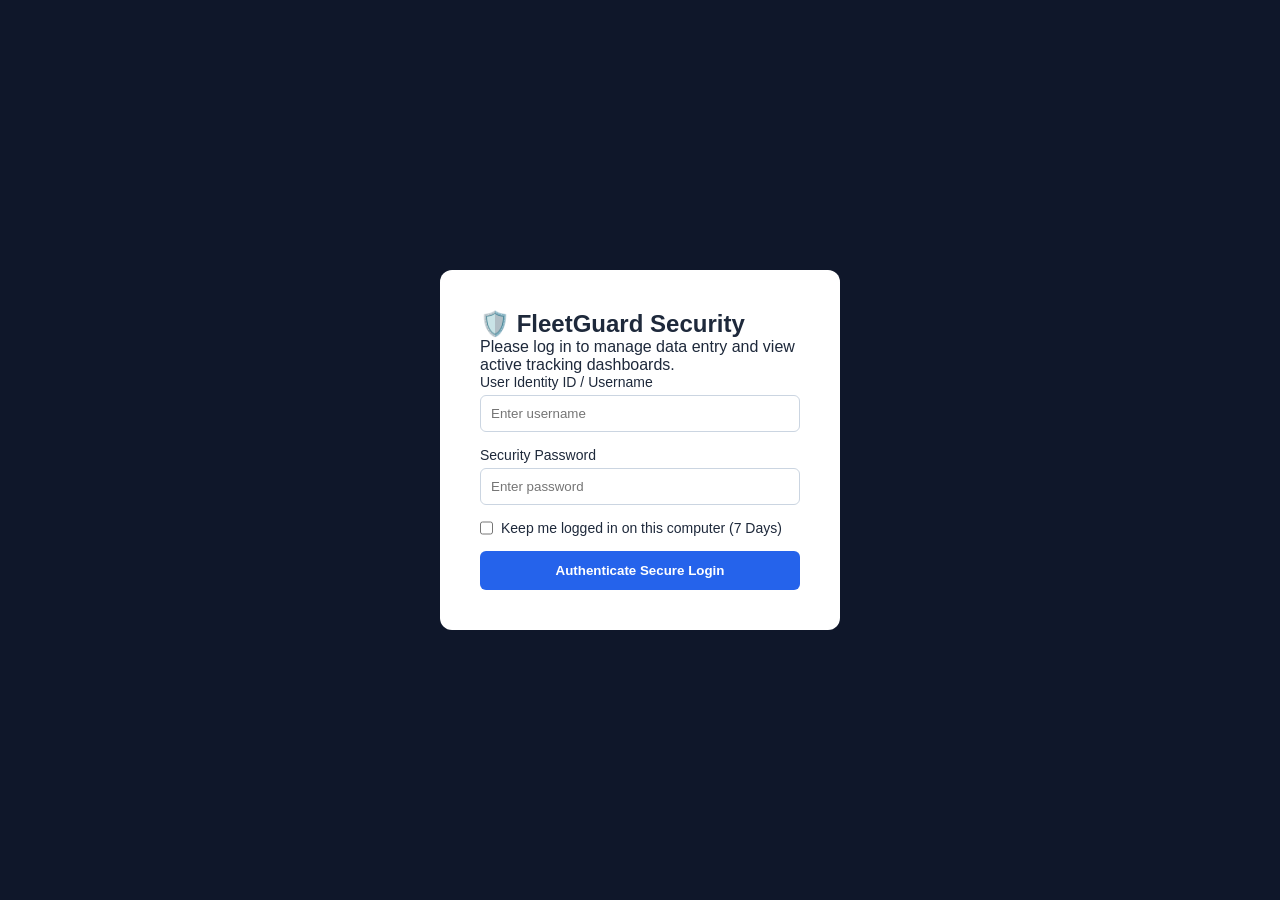
<file: login.html>
<!DOCTYPE html>
<html lang="en">
<head>
    <meta charset="UTF-8">
    <meta name="viewport" content="width=device-width, initial-scale=1.0">
    <title>Login - Fleet Compliance Guard</title>
    <link rel="stylesheet" href="style.css">
</head>
<body class="login-body">
    <div class="login-container">
        <h2>🛡️ FleetGuard Security</h2>
        <p>Please log in to manage data entry and view active tracking dashboards.</p>
        <form action="/api/auth/login" method="POST">
            <div class="form-group"><label>User Identity ID / Username</label><input type="text" name="username" placeholder="Enter username" required></div>
            <div class="form-group"><label>Security Password</label><input type="password" name="password" placeholder="Enter password" required></div>
            <div class="form-group-checkbox"><input type="checkbox" id="remember_me" name="remember_me"><label for="remember_me">Keep me logged in on this computer (7 Days)</label></div>
            <button type="submit" class="btn-submit">Authenticate Secure Login</button>
        </form>
    </div>
</body>
</html>
</file>
<file: style.css>
* { margin: 0; padding: 0; box-sizing: border-box; font-family: 'Segoe UI', Arial, sans-serif; }
body { display: flex; background: #f1f5f9; color: #1e293b; }
.sidebar { width: 260px; height: 100vh; background: #0f172a; color: white; padding: 25px; position: fixed; }
.sidebar h2 { margin-bottom: 35px; font-size: 22px; }
.sidebar a { display: block; color: #94a3b8; text-decoration: none; padding: 12px; margin-bottom: 10px; border-radius: 6px; }
.sidebar a.active { background: #2563eb; color: white; }
.btn-download { background: #10b981 !important; color: white !important; font-weight: bold; text-align: center; margin-top: 20px;}
.btn-logout { background: #ef4444 !important; color: white !important; text-align: center; }
.main-content { margin-left: 260px; flex-grow: 1; padding: 40px; }
header { margin-bottom: 30px; }
.kpi-grid { display: grid; grid-template-columns: repeat(3, 1fr); gap: 20px; margin-bottom: 30px; }
.card { background: white; padding: 20px; border-radius: 8px; border-left: 5px solid #cbd5e1; }
.card.total { border-left-color: #2563eb; } .card.alert { border-left-color: #ef4444; } .card.secure { border-left-color: #10b981; }
.card .num { font-size: 32px; font-weight: bold; margin-top: 5px; }
.workspace-split { display: grid; grid-template-columns: 1fr 2fr; gap: 30px; }
.form-container, .table-container { background: white; padding: 25px; border-radius: 8px; box-shadow: 0 1px 3px rgba(0,0,0,0.1); }
.form-group { margin-bottom: 15px; }
.form-group label { display: block; margin-bottom: 5px; font-size: 14px; }
.form-group input { width: 100%; padding: 10px; border: 1px solid #cbd5e1; border-radius: 6px; }
.btn-submit { width: 100%; padding: 12px; background: #2563eb; color: white; border: none; border-radius: 6px; font-weight: bold; cursor: pointer; }
.search-wrapper-box input { width: 100%; padding: 10px; border: 1px solid #cbd5e1; border-radius: 6px; margin-bottom: 15px; }
table { width: 100%; border-collapse: collapse; text-align: left; }
th, td { padding: 12px; border-bottom: 1px solid #e2e8f0; font-size: 14px; }
th { background: #f8fafc; }
.badge { padding: 4px 8px; border-radius: 4px; font-size: 12px; font-weight: bold; }
.badge.active { background: #d1fae5; color: #065f46; }
.badge.warning { background: #fef3c7; color: #92400e; }
.badge.expired { background: #fee2e2; color: #991b1b; }
.highlight-warning { background-color: #fffbeb; }
.highlight-danger { background-color: #fef2f2; }
.table-inline-input { border: 1px solid transparent; background: transparent; font-size: 14px; }
.table-inline-input:not([disabled]) { border-color: #cbd5e1; background: #fff; }
.btn-inline-edit, .btn-inline-save { padding: 5px 10px; border: none; border-radius: 4px; cursor: pointer; font-size: 12px; }
.btn-inline-edit { background: #e2e8f0; } .btn-inline-save { background: #2563eb; color: white; }
.data-audit-margin { margin-top: 30px; }
.login-body { display: flex; justify-content: center; align-items: center; height: 100vh; width: 100vw; background: #0f172a; }
.login-container { background: white; padding: 40px; border-radius: 12px; width: 100%; max-width: 400px; }
.form-group-checkbox { display: flex; gap: 8px; margin-bottom: 15px; font-size: 14px; }
.modal-overlay { position: fixed; top: 0; left: 0; width: 100vw; height: 100vh; background: rgba(0,0,0,0.5); display: flex; align-items: center; justify-content: center; opacity: 0; pointer-events: none; transition: 0.2s; }
.modal-overlay.show-modal { opacity: 1; pointer-events: auto; }
.modal-box { background: white; width: 450px; border-radius: 8px; overflow: hidden; }
.modal-header { background: #ef4444; color: white; padding: 15px; }
.modal-body { padding: 20px; max-height: 200px; overflow-y: auto; }
.modal-footer { padding: 15px; background: #f8fafc; text-align: right; }
.btn-close { background: #0f172a; color: white; border: none; padding: 8px 16px; border-radius: 4px; cursor: pointer; }
</file>
